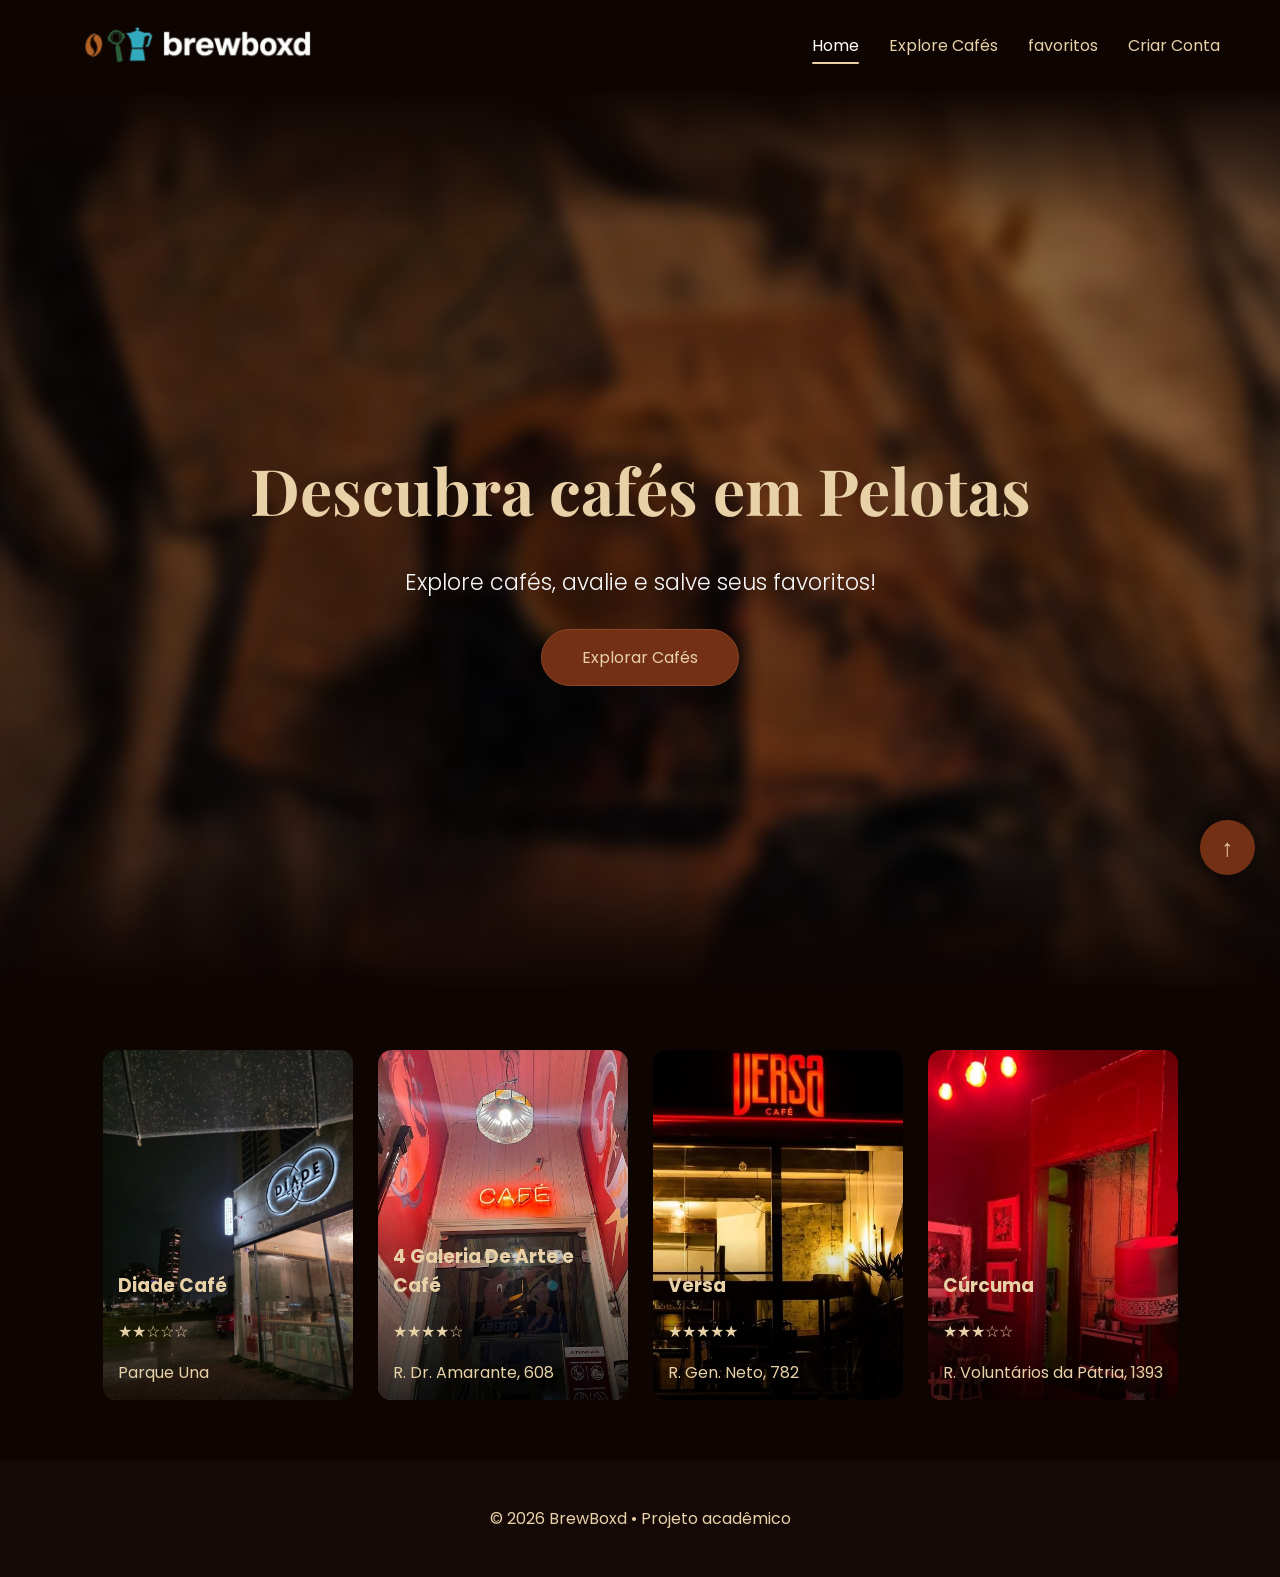
<file: index.html>
<!DOCTYPE html>
<html lang="pt-br">
<head>
    <meta charset="UTF-8">
    <meta name="viewport" content="width=device-width, initial-scale=1.0">
    <meta name="description" content="Site sobre cafés em Pelotas">
<meta name="author" content="Anna Carolina Nornberg">
<meta name="keywords" content="cafés, Pelotas, cafeteria, avaliações">
    <title>BrewBoxd | Descubra Cafés em Pelotas</title>
    <link rel="stylesheet" href="style.css">
     <link rel="shortcut icon" type="image/x-icon" href="./img/logo endereco.png">
     
</head>
<body>
  <a href="#" class="scroll-top">↑</a>
 <header>
     <nav class="main-nav">
    <a href="/" class="logo-link">
        <img src="img/logo.png" alt="Logo" class="logo-img">
    </a>
    <div class="nav-links">
         <a href="index.html" class="active">Home</a>
        <a href="explorar.html">Explore Cafés</a>
        <a href="favoritos do mês.html">favoritos</a>
        <a href="login.html">Criar Conta</a>
        
    </div>
</nav>

    </header>
  
 <section class="hero">
    <div class="hero-overlay"></div>
  <h1>Descubra cafés em Pelotas</h1>

  <p>Explore cafés, avalie e salve seus favoritos!</p>

  <a href="explorar.html" class="btn">Explorar Cafés</a>

</section>
<section class="scard">

  <div class="card">
    <img src="img/cafe1.jpg" alt="Café Diade">

    <div class="info">
      <h3>Diade Café</h3>
      <p class="rating">★★☆☆☆</p>
      <span class="location">Parque Una</span>
    </div>
  </div>

  <div class="card">
    <img src="img/cafe2.jpg" alt="Café 2">

    <div class="info">
      <h3>4 Galeria De Arte e Café</h3>
      <p class="rating">★★★★☆</p>
      <span class="location">R. Dr. Amarante, 608</span>
    </div>
  </div>

  <div class="card">
    <img src="img/cafe3.jpg" alt="Café 3">

    <div class="info">
      <h3>Versa</h3>
      <p class="rating">★★★★★</p>
      <span class="location">R. Gen. Neto, 782</span>
    </div>
  </div>

  <div class="card">
    <img src="img/cafe4.jpg" alt="Café 4">

    <div class="info">
      <h3>Cúrcuma</h3>
      <p class="rating">★★★☆☆</p>
      <span class="location">R. Voluntários da Pátria, 1393</span>
    </div>
  </div>
</section>
<footer class="footer">
    <p>© 2026 BrewBoxd • Projeto acadêmico</p>
</footer>

</body>
</html>
</file>
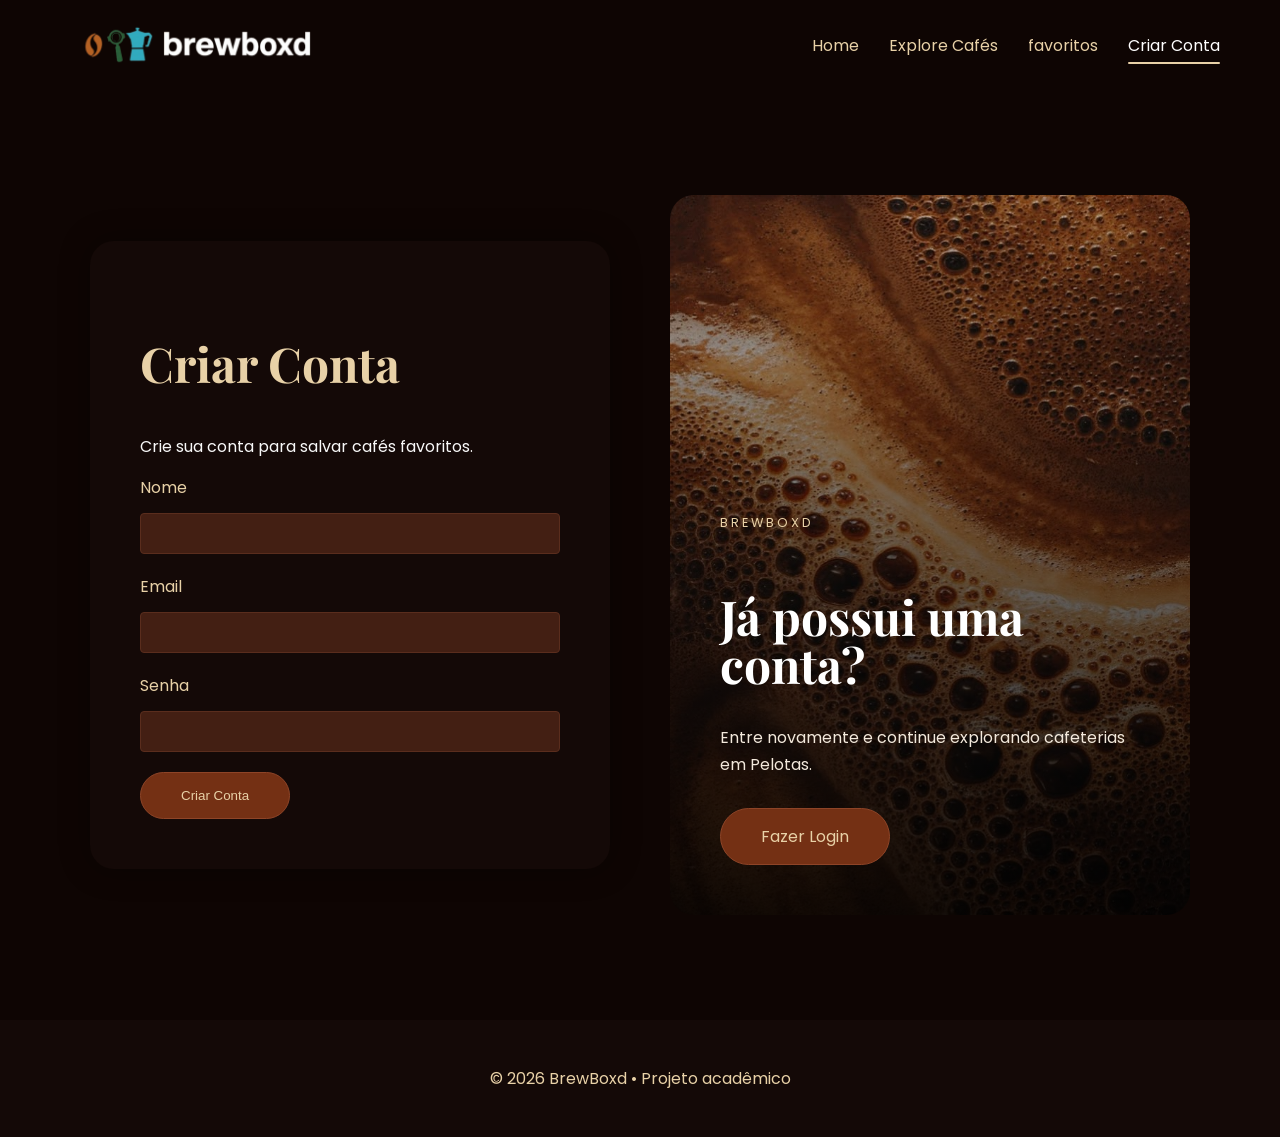
<file: cadastro.html>
<!DOCTYPE html>
<html lang="en">
<head>
    <meta charset="UTF-8">
    <meta name="viewport" content="width=device-width, initial-scale=1.0">
    <title>Login | BrewBoxd</title>
    <link rel="stylesheet" href="style.css">
    <link rel="shortcut icon" type="image/x-icon" href="./img/logo endereco.png">
  </head>
<body>
 <header>
     <nav class="main-nav">
    <a href="/" class="logo-link">
        <img src="img/logo.png" alt="Logo" class="logo-img">
    </a>
    <div class="nav-links">
         <a href="index.html" >Home</a>
        <a href="explorar.html">Explore Cafés</a>
        <a href="favoritos do mês.html">favoritos</a>
        <a href="login.html"class="active">Criar Conta</a>
        
    </div>
</nav>

    </header>
    
<section class="auth-layout">

    <div class="auth-card">

        <h1>Criar Conta</h1>

        <p>
            Crie sua conta para salvar cafés favoritos.
        </p>

        <form>

            <div class="input-group">
                <label for="nome">Nome</label>
                <input type="text" id="nome" required>
            </div>

            <div class="input-group">
                <label for="email">Email</label>
                <input type="email" id="email" required>
            </div>

            <div class="input-group">
                <label for="senha">Senha</label>
                <input type="password" id="senha" required minlength="8">
            </div>

            <button class="btn">
                Criar Conta
            </button>

        </form>

    </div>

   <aside class="auth-aside cadastro-aside">

        <span class="aside-tag">
            BREWBOXD
        </span>

        <h2>
            Já possui uma conta?
        </h2>

        <p>
            Entre novamente e continue explorando cafeterias em Pelotas.
        </p>

        <a href="login.html" class="btn aside-btn">
            Fazer Login
        </a>

    </aside>

</section>
<footer class="footer">
    <p>© 2026 BrewBoxd • Projeto acadêmico</p>
</footer>
</body>
</html>
</file>
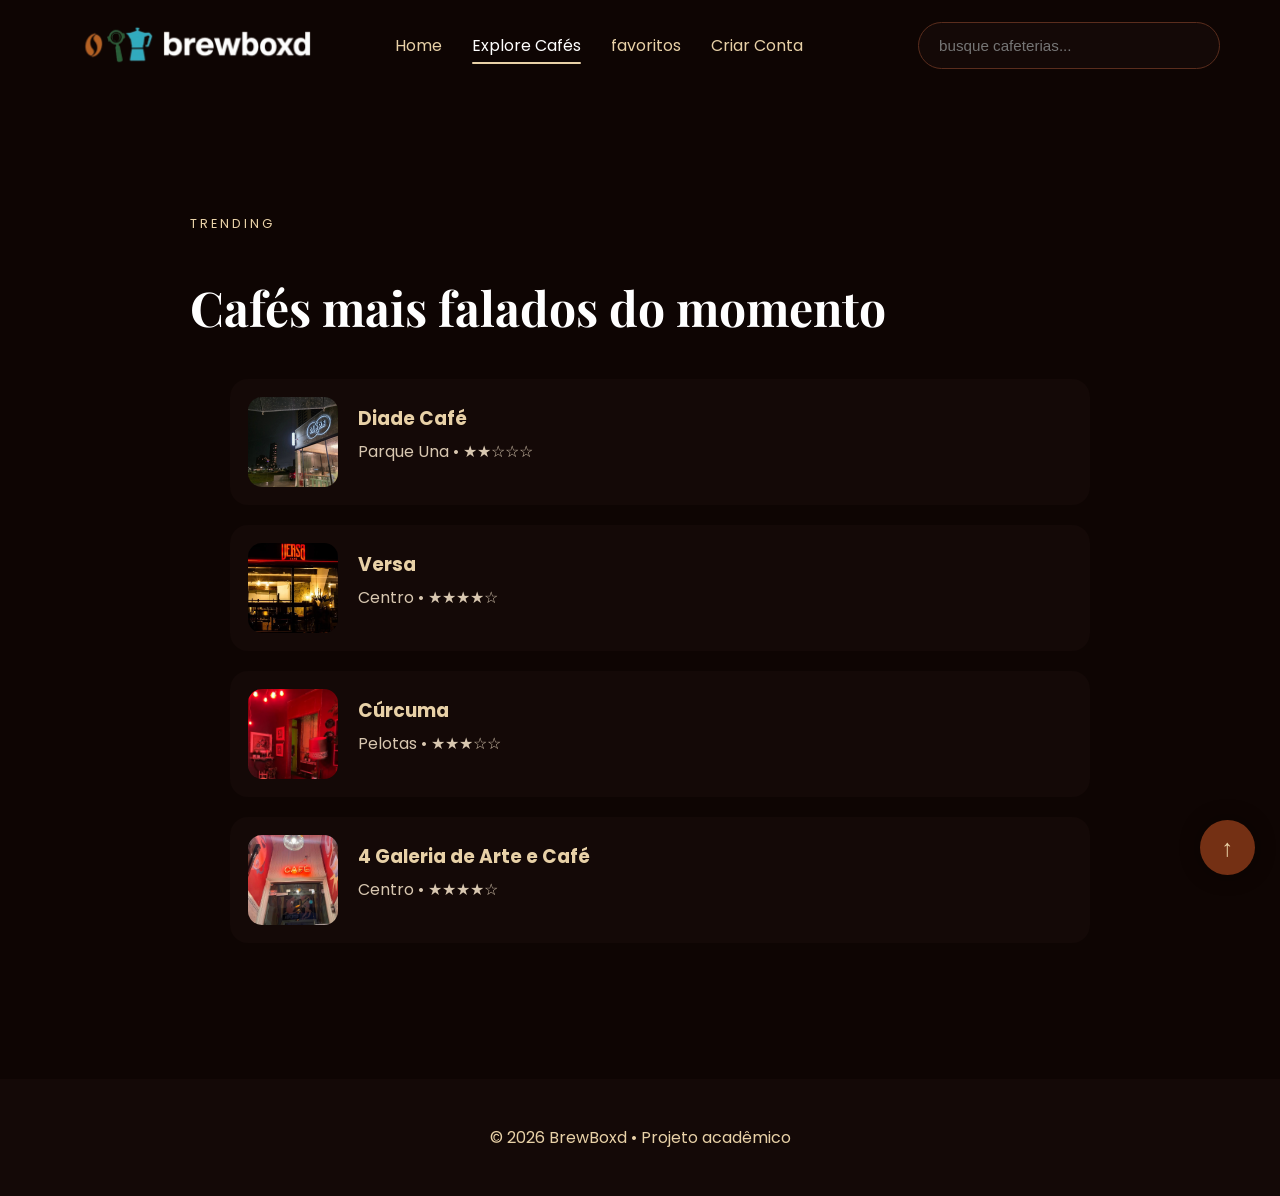
<file: explorar.html>
<!DOCTYPE html>
<html lang="pt-br">
<head>
    <meta charset="UTF-8">
    <meta name="viewport" content="width=device-width, initial-scale=1.0">

    <title>Trending Cafés | BrewBoxd</title>

    <link rel="stylesheet" href="style.css">
</head>

<body>
 <a href="#" class="scroll-top">↑</a>
 <header>
     <nav class="main-nav">
    <a href="/" class="logo-link">
        <img src="img/logo.png" alt="Logo" class="logo-img">
    </a>
    <div class="nav-links">
         <a href="index.html" >Home</a>
        <a href="explorar.html"class="active">Explore Cafés</a>
        <a href="favoritos do mês.html">favoritos</a>
        <a href="login.html">Criar Conta</a>
           <div class="input-group">
        

           </div>
        
    </div>
       <input 
        type="text" 
        class="search" 
        placeholder="busque cafeterias..."
    >
</nav>

    </header>
<section class="ranking-section">

    <span class="tag">TRENDING</span>

    <h2>Cafés mais falados do momento</h2>

    <ol class="coffee-ranking">

        <li>

            <img src="img/cafe1.jpg" alt="Diade Café">

            <div class="ranking-info">
                <h3>Diade Café</h3>
                <p>Parque Una • ★★☆☆☆</p>
            </div>

        </li>

        <li>

            <img src="img/cafe3.jpg" alt="Versa">

            <div class="ranking-info">
                <h3>Versa</h3>
                <p>Centro • ★★★★☆</p>
            </div>

        </li>

        <li>

            <img src="img/cafe4.jpg" alt="Cúrcuma">

            <div class="ranking-info">
                <h3>Cúrcuma</h3>
                <p>Pelotas • ★★★☆☆</p>
            </div>

        </li>

        <li>

            <img src="img/cafe2.jpg" alt="4 Galeria">

            <div class="ranking-info">
                <h3>4 Galeria de Arte e Café</h3>
                <p>Centro • ★★★★☆</p>
            </div>

        </li>
    </ol>

</section>
<footer class="footer">
    <p>© 2026 BrewBoxd • Projeto acadêmico</p>
</footer>
</body>
</html>
</file>
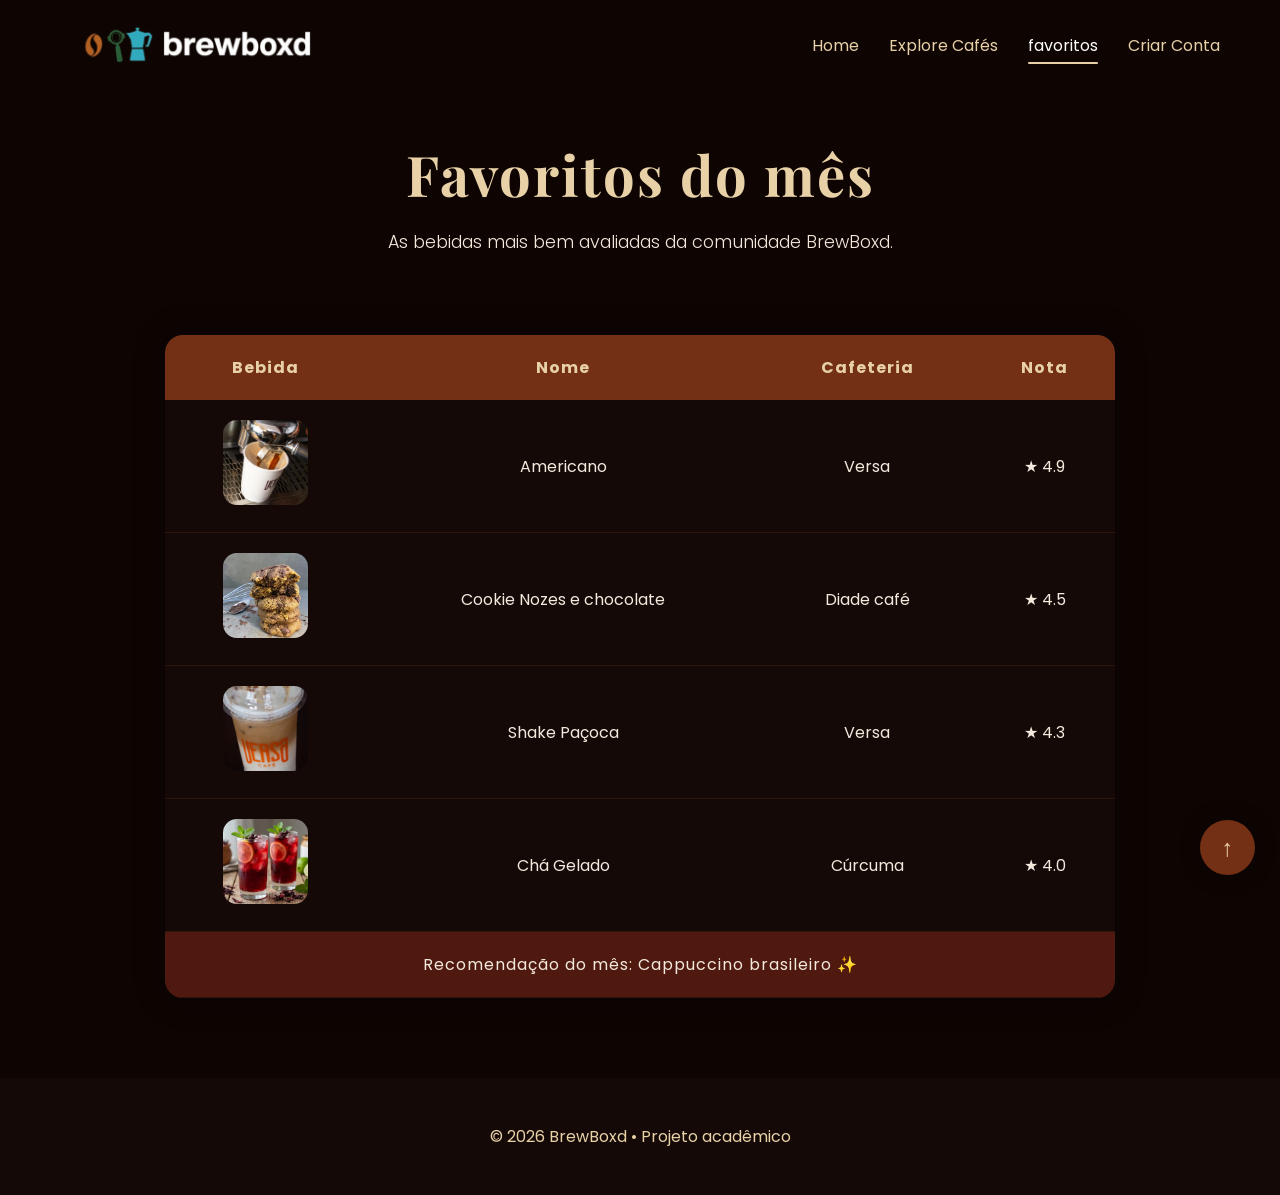
<file: favoritos do mês.html>
<!DOCTYPE html>
<html lang="pt-br">
<head>
    <meta charset="UTF-8">
    <meta name="viewport" content="width=device-width, initial-scale=1.0">
    <meta name="description" content="Site sobre cafés em Pelotas">
<meta name="author" content="Anna Carolina Nornberg">
<meta name="keywords" content="cafés, Pelotas, cafeteria, avaliações">
    <title>Favoritos | BrewBoxd</title>
    <link rel="stylesheet" href="style.css">
     <link rel="shortcut icon" type="image/x-icon" href="./img/logo endereco.png">

     
</head>
<body>
    <a href="#" class="scroll-top">↑</a>
<section class="legend">
    <header>
     <nav class="main-nav">
    <a href="/" class="logo-link">
        <img src="img/logo.png" alt="Logo" class="logo-img">
    </a>
    <div class="nav-links">
        <a href="index.html">Home</a>
        <a href="explorar.html">Explore Cafés</a>
        <a href="favoritos do mês.html" class="active">favoritos</a>
        <a href="login.html">Criar Conta</a>
        
    </div>
</nav>
    </header>
   <h1>Favoritos do mês</h1>

   <p>
      As bebidas mais bem avaliadas da comunidade BrewBoxd.
   </p>

</section>
 <section class="table-section">
    <table class="table">

      <thead>
            <tr>
                <th>Bebida</th>
                <th>Nome</th>
                <th>Cafeteria</th>
                <th>Nota</th>
            </tr>
        </thead>
        <tbody>
          <tr>
                <td>
                    <img src="img/americano.jpg" alt="Americano">
                </td>

                <td>Americano</td>

                <td>Versa</td>

                <td class="score">★ 4.9</td>
         </tr>
            <tr>
                <td>
                    <img src="img/cookie.jpg" alt="Cookie">
                </td>

                <td>Cookie Nozes e chocolate</td>

                <td>Diade café</td>

                <td class="score">★ 4.5</td>
         </tr>
            <tr>
                <td>
                    <img src="img/shake.jpg" alt="shake ">
                </td>

                   <td>Shake Paçoca</td>

                <td>Versa</td>

                <td class="score">★ 4.3</td>
         </tr>
            <tr>
                <td>
                    <img src="img/cha gelado.jpg" alt="cha">
                </td>
                  <td>Chá Gelado</td>

                <td>Cúrcuma</td>

                <td class="score">★ 4.0</td>
             
         </tr>
             <tr>
                <td colspan="4" class="special-row">
                    Recomendação do mês: Cappuccino brasileiro ✨
                </td>
            </tr>
        </tbody>
    </table>

 </section>
 <footer class="footer">
    <p>© 2026 BrewBoxd • Projeto acadêmico</p>
</footer>
</body>
</html>
</file>
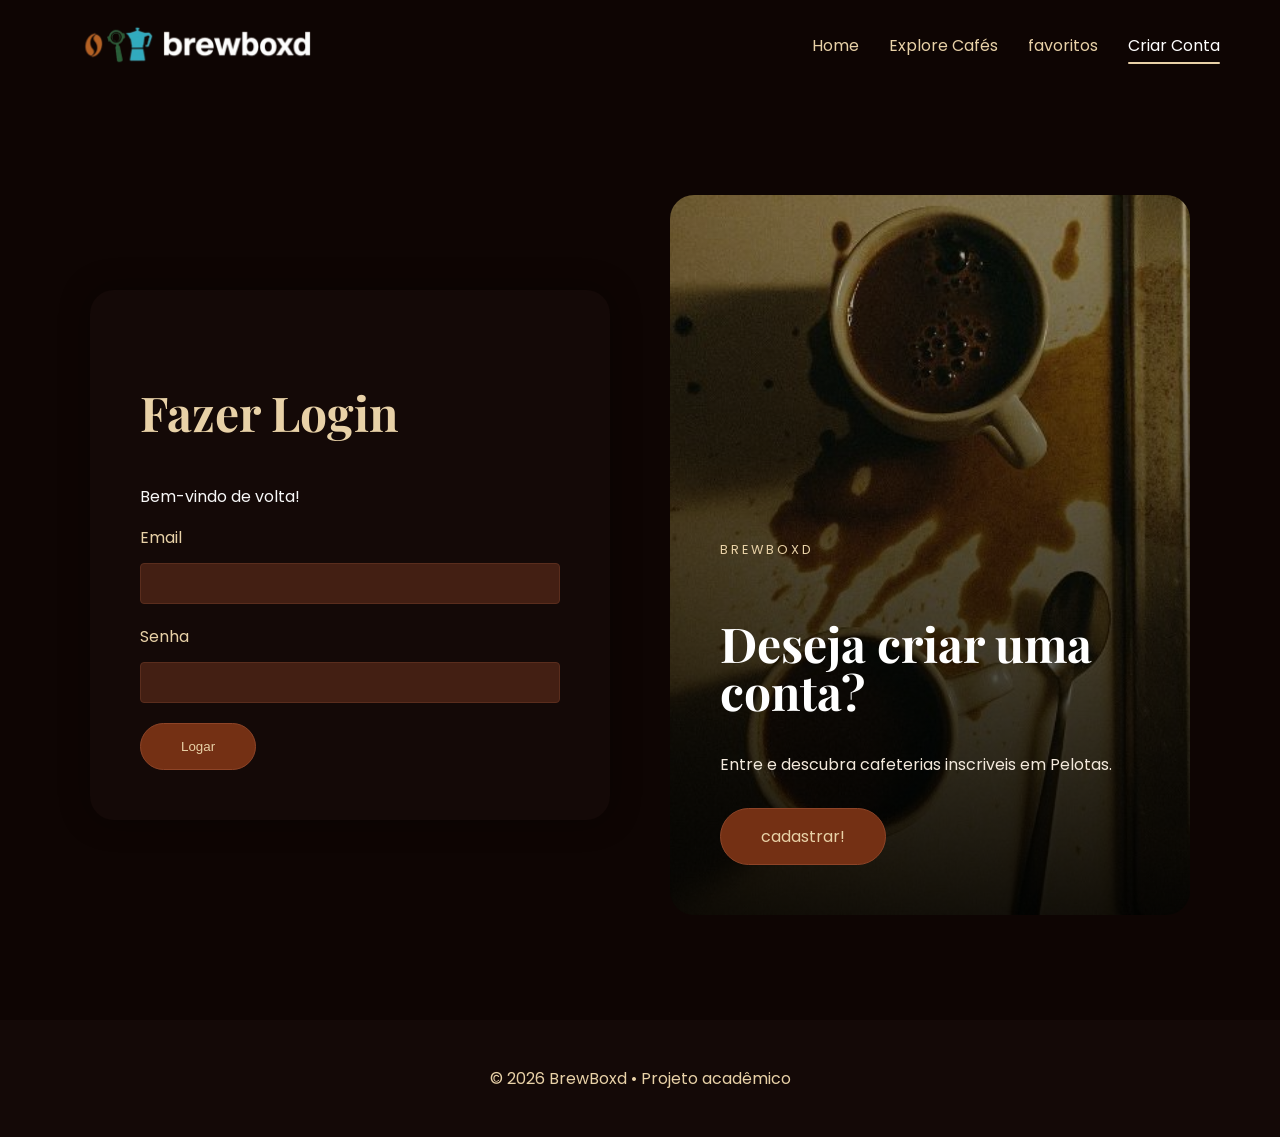
<file: login.html>
<!DOCTYPE html>
<html lang="en">
<head>
    <meta charset="UTF-8">
    <meta name="viewport" content="width=device-width, initial-scale=1.0">
    <title>Login | BrewBoxd</title>
    <link rel="stylesheet" href="style.css">
    <link rel="shortcut icon" type="image/x-icon" href="./img/logo endereco.png">
  </head>
  
<body>
     <header>
     <nav class="main-nav">
    <a href="/" class="logo-link">
        <img src="img/logo.png" alt="Logo" class="logo-img">
    </a>
    <div class="nav-links">
         <a href="index.html" >Home</a>
        <a href="explorar.html">Explore Cafés</a>
        <a href="favoritos do mês.html">favoritos</a>
        <a href="login.html" class="active">Criar Conta</a>
        
    </div>
</nav>

    </header>

<section class="auth-layout">

    <div class="auth-card">

        <h1>Fazer Login</h1>

        <p>
           Bem-vindo de volta!
        </p>

        <form>

          

            <div class="input-group">
                <label for="email">Email</label>
                <input type="email" id="email" required>
            </div>

            <div class="input-group">
                <label for="senha">Senha</label>
                <input type="password" id="senha" required minlength="8">
            </div>

            <button class="btn">
                Logar
            </button>

        </form>

    </div>

    <aside class="auth-aside login-aside">

        <span class="aside-tag">
            BREWBOXD
        </span>

        <h2>
            Deseja criar uma conta?
        </h2>

        <p>
            Entre e descubra cafeterias inscriveis em Pelotas.
        </p>

        <a href="cadastro.html" class="btn aside-btn">
            cadastrar!
        </a>

    </aside>

</section>
<footer class="footer">
    <p>© 2026 BrewBoxd • Projeto acadêmico</p>
</footer>
</body>
</html>
</file>
<file: style.css>
/* ----------------- GOOGLE FONTS ----------------- */

@import url('https://fonts.googleapis.com/css2?family=Playfair+Display:wght@700&family=Poppins:wght@300;400&display=swap');


/* ----------------- BODY ----------------- */

body {
    margin: 0;

    font-family: 'Poppins', sans-serif;

    background: #0e0503;
    color: #f8f8f8;
}


/* ----------------- HEADER ----------------- */

/* Navbar */

.header-container {
    background: #4a0e0e;
}

.main-nav {
    max-width: 1400px;

    margin: auto;
    padding: 20px 60px;

    display: flex;
    justify-content: space-between;
    align-items: center;
}

/* Logo */

.logo-link {
    display: flex;
    align-items: center;

    text-decoration: none;
}

.logo-img {
    height: 50px;
}

/* Nav Links */

.nav-links {
    display: flex;

    gap: 30px;
}

.nav-links a {
    position: relative;

    color: #E8D1A7;

    text-decoration: none;

    transition: .3s;

    cursor: pointer;
}

/* Página Ativa */

.nav-links a.active {
    color: #fff;
}

.nav-links a.active::after {
    content: "";

    position: absolute;

    left: 0;
    bottom: -6px;

    width: 100%;
    height: 2px;

    background: #E8D1A7;

    border-radius: 999px;
}


/* ----------------- SCROLL TOP ----------------- */

.scroll-top {
    position: fixed;

    right: 25px;
    bottom: 25px;

    width: 55px;
    height: 55px;

    display: flex;
    justify-content: center;
    align-items: center;

    background: #743014;
    color: #E8D1A7;

    text-decoration: none;

    border-radius: 50%;

    font-size: 1.5rem;

    box-shadow: 0 0 20px rgba(0,0,0,.35);

    transition: .3s;

    z-index: 999;
}


/* ----------------- HERO ----------------- */

.hero {
    height: 100vh;
    min-height: 650px;

    display: flex;
    flex-direction: column;
    justify-content: center;
    align-items: center;

    text-align: center;

    background:
        linear-gradient(to bottom, #0e0503, transparent 15%),
        linear-gradient(to top, #0e0503, transparent 15%),
        linear-gradient(rgba(0,0,0,.3), rgba(0,0,0,.3)),
        url("img/cafe-hero.jpg") center/cover;
}

.hero h1 {
    margin-bottom: 10px;

    color: #E8D1A7;

    font: 700 4rem 'Playfair Display', serif;
}

.hero p {
    margin-bottom: 30px;

    font-size: 1.4rem;
    font-weight: 300;
}


/* ----------------- BUTTONS ----------------- */

.btn {
    display: inline-block;

    padding: 15px 40px;

    background: #743014;
    color: #E8D1A7;

    text-decoration: none;

    border: 1px solid #8e4427;
    border-radius: 999px;

    transition: .3s;
}


/* ----------------- CARDS ----------------- */

/* Cards Layout */

.scard {
    max-width: 1400px;

    margin: auto;
    padding: 60px;

    display: flex;
    justify-content: center;
    flex-wrap: wrap;

    gap: 25px;
}

/* Card */

.card {
    width: 250px;
    height: 350px;

    position: relative;

    overflow: hidden;

    border-radius: 14px;

    cursor: pointer;

    transition: .4s;
}

/* Card Image */

.card img {
    width: 100%;
    height: 100%;

    object-fit: cover;

    transition: .4s;
}

/* Card Overlay */

.card::after {
    content: "";

    position: absolute;
    inset: 0;

    background: rgba(116,48,20,.15);

    opacity: 0;

    transition: .3s;
}

/* Card Info */

.info {
    position: absolute;
    inset: auto 0 0;

    padding: 15px;

    color: #E8D1A7;

    background: linear-gradient(to top, rgba(0,0,0,.75), transparent);
}






/* ----------------- INPUTS ----------------- */

/* Input Group */

.input-group {
    display: flex;
    flex-direction: column;

    margin-bottom: 20px;
}

.input-group label {
    margin-bottom: 8px;

    color: #E8D1A7;
}

/* Inputs */

.input-group input {
    width: 100%;

    padding: 12px;

    background: #431f13;
    color: #fff;

    border: 1px solid #5a2d1d;
    border-radius: 4px;

    outline: none;
}

/* Search */

.search {
    width: 260px;

    padding: 14px 20px;

    background: #140907;
    color: #f8f8f8;

    border: 1px solid #5a2d1d;
    border-radius: 999px;

    outline: none;

    font-size: .95rem;

    transition: .3s;
}


/* ----------------- TABLE ----------------- */

/* Table Section */

.table-section {
    padding: 80px 5%;

    text-align: center;
}

/* Legend */

.legend {
    text-align: center;
}

.legend h1 {
    margin-bottom: 10px;

    color: #E8D1A7;

    font-size: 3.5rem;
    font-family: 'Playfair Display', serif;

    letter-spacing: 2px;
}

.legend p {
    margin-bottom: 0;

    color: #f3e9dc;

    font-size: 1.1rem;
    font-weight: 300;
}

/* Table */

.table {
    width: 100%;
    max-width: 950px;
    min-width: 320px;

    margin: auto;

    overflow: hidden;

    border-collapse: collapse;
    border-radius: 18px;

    background: #140907;

    box-shadow: 0 0 30px rgba(0,0,0,.4);
}

/* Table Header */

.table th {
    padding: 20px;

    background: #743014;
    color: #E8D1A7;

    font-size: 1rem;
    letter-spacing: 1px;
}

/* Table Data */

.table td {
    padding: 20px;

    color: #f3e9dc;

    border-bottom: 1px solid #2d140d;

    transition: .3s;
}

/* Table Row */

.table tr {
    cursor: pointer;
}

/* Table Image */

.table img {
    width: 85px;
    height: 85px;

    object-fit: cover;

    border-radius: 14px;

    transition: .4s;
}

/* Special Row */

.special-row {
    padding: 20px;

    background: #50190f;
    color: #E8D1A7;

    font-size: 1rem;
    letter-spacing: 1px;
}


/* ----------------- AUTH ----------------- */

/* Auth Layout */

.auth-layout {
    min-height: calc(100vh - 90px);

    max-width: 1400px;

    margin: auto;
    padding: 60px;

    display: flex;
    justify-content: center;
    align-items: center;

    gap: 60px;
}

/* Auth Card */

.auth-card {
    width: 420px;

    padding: 50px;

    background: #140907;

    border-radius: 24px;

    box-shadow: 0 0 30px rgba(0,0,0,.35);
}

.auth-card h1 {
    color: #E8D1A7;

    font-size: 3rem;
    font-family: 'Playfair Display', serif;
}

/* Aside */

.auth-aside {
    width: 420px;
    height: 620px;

    padding: 50px;

    display: flex;
    flex-direction: column;
    justify-content: flex-end;

    border-radius: 24px;

    background:
        linear-gradient(to top, rgba(0,0,0,.88), rgba(0,0,0,.2)),
        url("img/login-bg.jpg") center/cover;
}

/* Cadastro Aside */

.cadastro-aside {
    background:
        linear-gradient(to top, rgba(0,0,0,.88), rgba(0,0,0,.2)),
        url("img/cadastro-bg.jpg") center/cover;
}

/* Aside Tag */

.aside-tag {
    margin-bottom: 20px;

    color: #E8D1A7;

    font-size: .8rem;
    letter-spacing: 3px;
}

/* Aside Title */

.auth-aside h2 {
    margin-bottom: 20px;

    color: #fff;

    font-size: 3rem;
    line-height: 1;

    font-family: 'Playfair Display', serif;
}

/* Aside Text */

.auth-aside p {
    margin-bottom: 30px;

    color: #f3e9dc;

    line-height: 1.7;
}

/* Aside Button */

.aside-btn {
    width: fit-content;
}


/* ----------------- RANKING ----------------- */

/* Ranking Section */

.ranking-section {
    max-width: 900px;

    margin: 80px auto;
    padding: 40px;
}

/* Tag */

.tag {
    color: #E8D1A7;

    letter-spacing: 3px;

    font-size: .8rem;
}

/* Ranking Title */

.ranking-section h2 {
    margin-bottom: 40px;

    font-size: 3rem;

    color: #fff;

    font-family: 'Playfair Display', serif;
}

/* Ranking List */

.coffee-ranking {
    display: flex;
    flex-direction: column;

    gap: 20px;

   
}

/* Ranking Item */

.coffee-ranking li {
    display: flex;
    align-items: center;

    gap: 20px;

    padding: 18px;

    background: #140907;

    border-radius: 18px;

    transition: .3s;

    cursor: pointer;
}

/* Ranking Image */

.coffee-ranking img {
    width: 90px;
    height: 90px;

    object-fit: cover;

    border-radius: 14px;
}

/* Ranking Info */

.ranking-info h3 {
    margin: 0;

    color: #E8D1A7;
}

.ranking-info p {
    margin-top: 6px;

    color: #d8c7b0;
}


/* ----------------- FOOTER ----------------- */

.footer {
    padding: 30px;

    text-align: center;

    background: #140907;
    color: #E8D1A7;
}


/* ----------------- HOVERS ----------------- */

/* Scroll Top */

.scroll-top:hover {
    background: #8e4427;

    transform: translateY(-5px);
}

/* Navbar */

.nav-links a:hover {
    color: #fff;

    transform: translateY(-3px);

    text-shadow: 0 0 10px rgba(232, 209, 167, 0.4);
}
/* Buttons */

.btn:hover {
    background: #8e4427;

    transform: translateY(-3px);
}

/* Cards */

.card:hover {
    transform: translateY(-8px);
}

.card:hover img {
    transform: scale(1.1);
}

.card:hover::after {
    opacity: 1;
}

/* Table */

.table tr:hover td {
    background: #24110b;
}

.table tr:hover td:nth-child(2),
.table tr:hover td:nth-child(3) {
    color: #E8D1A7;

    transform: translateX(3px);
}

.table tr:hover img {
    transform: scale(1.08);
}

/* Ranking */

.coffee-ranking li:hover {
    transform: translateX(8px);

    background: #24110b;
}

/* Search */

.search:hover {
    background: #1d0d08;

    border-color: #8e4427;

    transform: translateY(-2px);

    box-shadow: 0 0 20px rgba(116,48,20,.25);
}

.search:focus {
    border-color: #E8D1A7;

    box-shadow: 0 0 25px rgba(232,209,167,.15);
}
/*add novo dps da apresentação*/
.input-group input[type="text"],
.input-group input[type="email"],
.input-group input[type="password"],
.input-group textarea,
.input-group select {

    width: 100%;

    padding: 12px;

    background: #431f13;
    color: #fff;

    border: 1px solid #5a2d1d;
    border-radius: 4px;

    outline: none;

    box-sizing: border-box;

    margin-top: 5px;
}


.input-group textarea {
    min-height: 100px;
    resize: vertical;
}



.input-group input[type="checkbox"],
.input-group input[type="radio"] {

    width: auto;

    margin-right: 8px;

    accent-color: #E8D1A7;
}


.input-group select {
    cursor: pointer;
}


.input-group label {
    display: block;

    margin-bottom: 8px;

    color: #E8D1A7;
}
/*add novo dps da apresentação*/

/* ----------------- RESPONSIVIDADE para o celular (usei ia pra isso) ----------------- */

@media (max-width: 768px) {

    /* Navbar */

    .main-nav {
        flex-direction: column;

        gap: 20px;

        padding: 20px;
    }

    .nav-links {
        flex-wrap: wrap;

        justify-content: center;

        gap: 15px;
    }

    .search {
        width: 100%;
        max-width: 300px;
    }

    /* Hero */

    .hero h1 {
        font-size: 2.5rem;
    }

    .hero p {
        font-size: 1rem;

        padding: 0 20px;
    }

    /* Cards */

    .scard {
        padding: 30px 20px;
    }

    .card {
        width: 100%;
        max-width: 320px;
    }

    /* Auth */

    .auth-layout {
        flex-direction: column;

        padding: 30px 20px;
    }

    .auth-card,
    .auth-aside {
        width: 100%;
        max-width: 420px;
    }

    .auth-aside {
        height: 400px;
    }

    /* Ranking */

    .ranking-section {
        padding: 20px;
    }

    .ranking-section h2 {
        font-size: 2rem;
    }

    .coffee-ranking li {
        align-items: flex-start;
    }

    .coffee-ranking img {
        width: 70px;
        height: 70px;
    }

    /* Table */

    .table {
        font-size: .9rem;
    }

    .table th,
    .table td {
        padding: 12px;
    }

}
</file>
